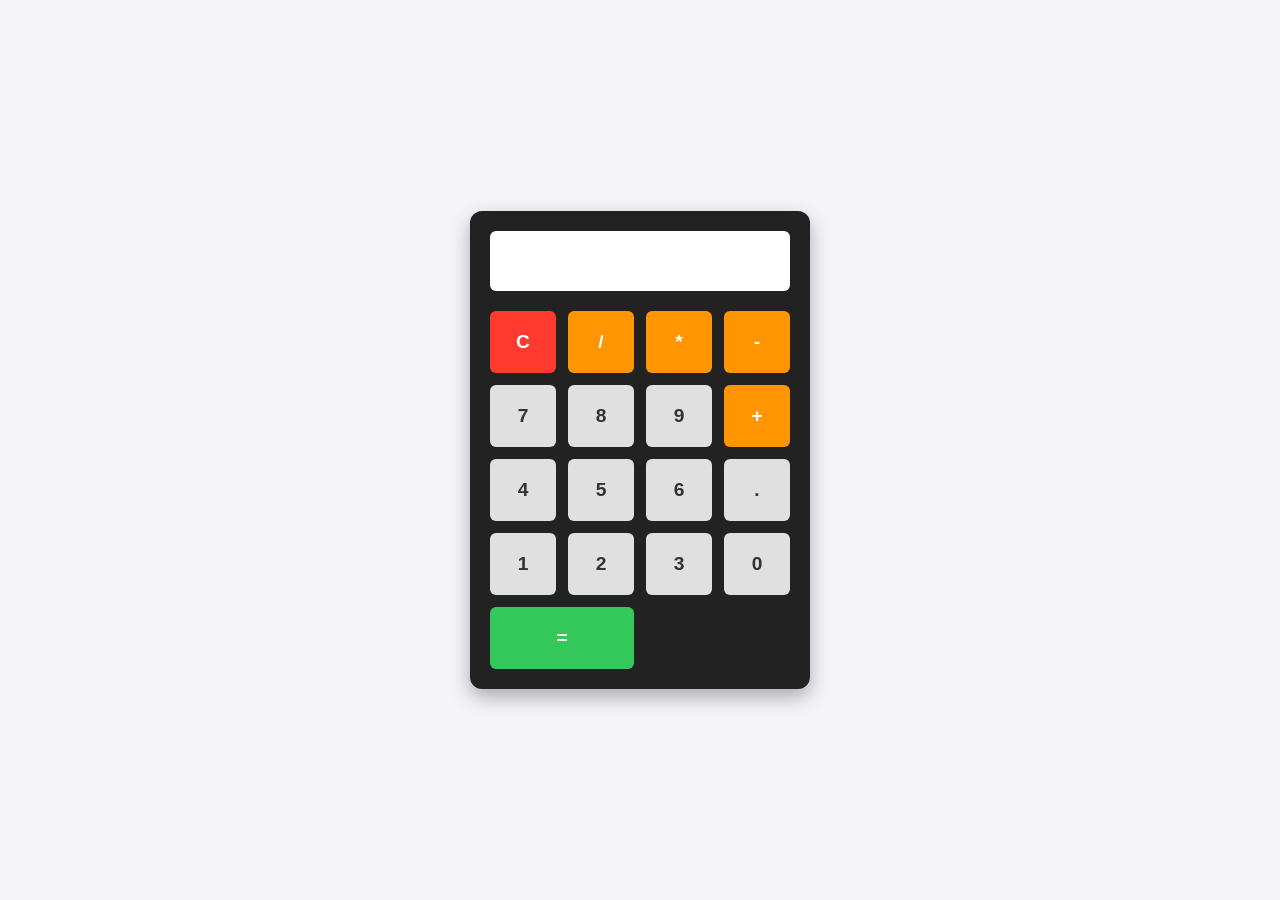
<file: CALCULATOR/index.html>
<!DOCTYPE html>
<html lang="en">
<head>
    <meta charset="UTF-8">
    <meta name="viewport" content="width=device-width, initial-scale=1.0">
    <title>Basic Calculator</title>
    <!-- CSS File Link -->
    <link rel="stylesheet" href="style.css">
</head>
<body>

    <div class="calculator">
        <!-- Display Screen -->
        <input type="text" id="display" readonly>

        <!-- Button Grid -->
        <div class="buttons">
            <button class="clear" onclick="clearDisplay()">C</button>
            <button onclick="appendValue('/')" class="operator">/</button>
            <button onclick="appendValue('*')" class="operator">*</button>
            <button onclick="appendValue('-')" class="operator">-</button>

            <button onclick="appendValue('7')">7</button>
            <button onclick="appendValue('8')">8</button>
            <button onclick="appendValue('9')">9</button>
            <button onclick="appendValue('+')" class="operator">+</button>

            <button onclick="appendValue('4')">4</button>
            <button onclick="appendValue('5')">5</button>
            <button onclick="appendValue('6')">6</button>
            <button onclick="appendValue('.')">.</button>

            <button onclick="appendValue('1')">1</button>
            <button onclick="appendValue('2')">2</button>
            <button onclick="appendValue('3')">3</button>
            <button onclick="appendValue('0')">0</button>

            <button class="equal" onclick="calculateResult()">=</button>
        </div>
    </div>

    <!-- JavaScript Logic -->
    <script>
        const display = document.getElementById('display');

        function appendValue(value) {
            display.value += value;
        }

        function clearDisplay() {
            display.value = '';
        }

        function calculateResult() {
            try {
                display.value = eval(display.value);
            } catch (error) {
                display.value = 'Error';
            }
        }
    </script>

</body>
</html>
</file>
<file: CALCULATOR/style.css>
/* General Reset & Background */
body {
    display: flex;
    justify-content: center;
    align-items: center;
    height: 100vh;
    background-color: #f4f4f9;
    font-family: 'Segoe UI', Tahoma, Geneva, Verdana, sans-serif;
    margin: 0;
}

/* Calculator Container */
.calculator {
    background-color: #222;
    padding: 20px;
    border-radius: 12px;
    box-shadow: 0 8px 20px rgba(0, 0, 0, 0.3);
    width: 300px;
}

/* Display Screen */
#display {
    width: 100%;
    height: 60px;
    background-color: #fff;
    font-size: 1.8rem;
    text-align: right;
    padding: 10px;
    box-sizing: border-box;
    border: none;
    border-radius: 6px;
    margin-bottom: 20px;
    color: #333;
    letter-spacing: 1px;
}

/* CSS Grid System for Buttons */
.buttons {
    display: grid;
    grid-template-columns: repeat(4, 1fr);
    gap: 12px;
}

/* Button Styling */
button {
    padding: 20px;
    font-size: 1.2rem;
    font-weight: bold;
    cursor: pointer;
    border: none;
    border-radius: 6px;
    background-color: #e0e0e0;
    color: #333;
    transition: background-color 0.2s, transform 0.1s;
}

button:hover {
    background-color: #d5d5d5;
}

button:active {
    transform: scale(0.95);
}

/* Operator & Special Buttons */
.operator {
    background-color: #ff9500;
    color: #fff;
}

.operator:hover {
    background-color: #e08500;
}

.clear {
    background-color: #ff3b30;
    color: #fff;
}

.clear:hover {
    background-color: #d32f2f;
}

.equal {
    background-color: #34c759;
    color: #fff;
    grid-column: span 2;
}

.equal:hover {
    background-color: #2da84a;
}
</file>
